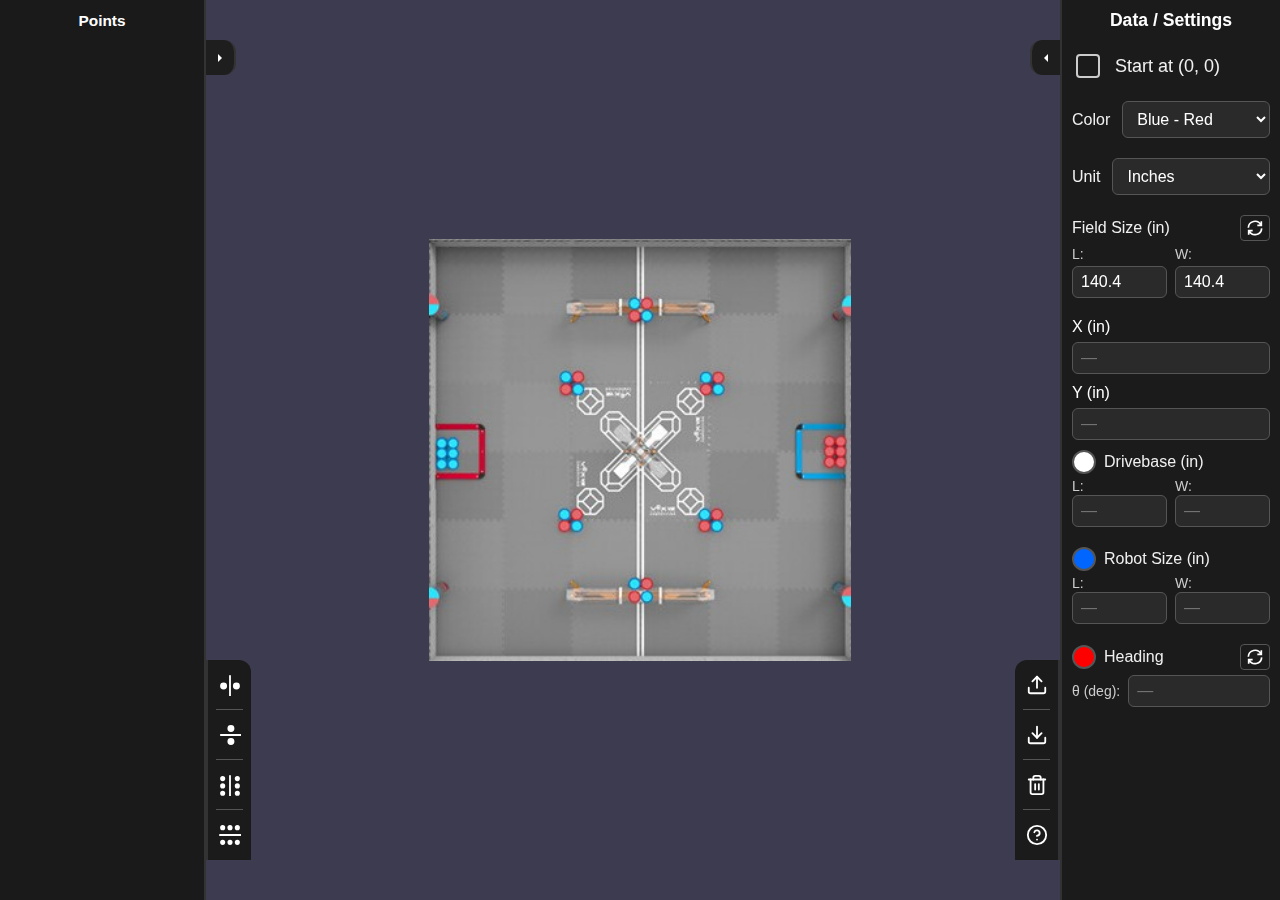
<file: index.html>
<!DOCTYPE html>
<html lang="en">
<head>
    <meta charset="UTF-8">
    <meta name="viewport" content="width=device-width, initial-scale=1.0">
    
    <title>VEX POINTS</title>
    <link rel = "stylesheet" href = "new.css">
    <link rel="icon" type="image/png" href="apo.png">

</head>
<body>
    <div id="sidebar"></div>

<div id="settingsSidebar"></div>

    <div id="header"></div>
    <script src = "new.js"></script>
</body>
</html>
</file>
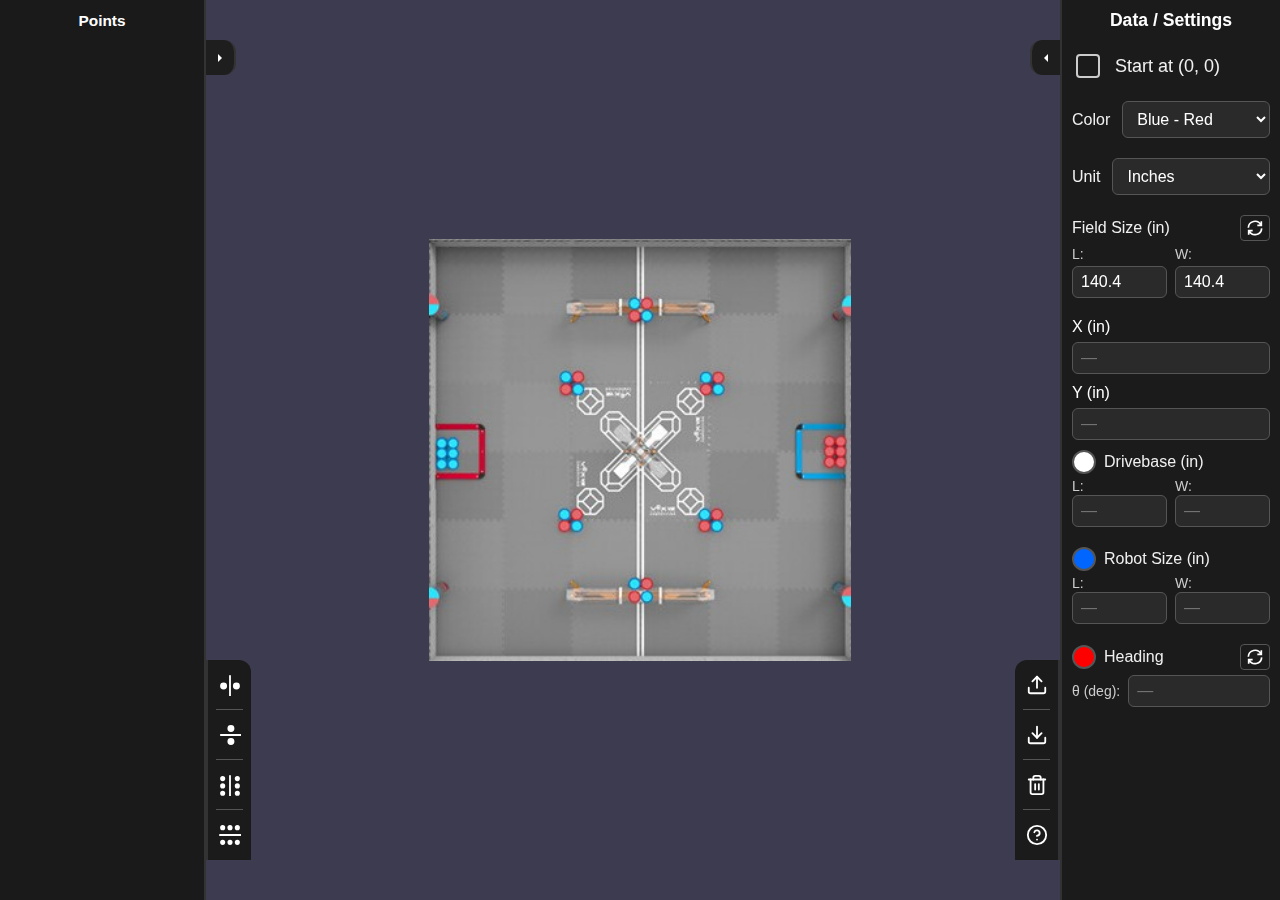
<file: new.html>
<!DOCTYPE html>
<html lang="en">
<head>
    <meta charset="UTF-8">
    <meta name="viewport" content="width=device-width, initial-scale=1.0">
    
    <title>VEX POINTS</title>
    <link rel = "stylesheet" href = "new.css">
    <link rel="icon" type="image/png" href="apo.png">

</head>
<body>
    <div id="sidebar"></div>

<div id="settingsSidebar"></div>

    <div id="header"></div>
    <script src = "new.js"></script>
</body>
</html>
</file>
<file: new.css>
body {
    background-color: #3c3b4f;

}
.curve-line {
  transition: d 0.4s ease, opacity 0.2s ease;
}

#sidebar {
  position: fixed;
  left: 0;
  top: 0;
  bottom: 0;
  width: 180px;
  background: #1e1e1e;
  color: white;
  overflow-y: auto;
  padding: 10px;
  font-family: sans-serif;
  font-size: 14px;
  border-right: 2px solid #333;
  z-index: 9999;
}

#sidebar h3 {
  font-size: 16px;
  margin-top: 0;
  margin-bottom: 10px;
  text-align: center;
}

.point-item {
  padding: 6px 8px;
  margin-bottom: 4px;
  border-radius: 6px;
  background: #2a2a2a;
  cursor: pointer;
  transition: background 0.15s;
}

.point-item:hover {
  background: #3c3c3c;
}

.point-item.selected {
  background: #4f4f4f;
  border: 1px solid #aaa;
}
#sidebar {
  width: 180px;
  background-color: #1a1a1a;
  color: white;
  padding: 12px;
  border-right: 2px solid #333;
  font-family: sans-serif;
  overflow-y: auto;
  height: 100vh;
}

#sidebar h3 {
  margin-top: 0;
  text-align: center;
  font-size: 1.1em;
  margin-bottom: 10px;
}

.point-item {
  display: flex;
  align-items: center;
  padding: 6px 8px;
  border-radius: 8px;
  
  cursor: pointer;
  transition: background 0.2s;
}

.point-item:hover {
  background: rgba(255,255,255,0.1);
}

.point-item.selected {
  background: rgba(255,255,255,0.2);
}

.color-dot {
  width: 18px;
  height: 18px;
  margin-right: 8px;
  background-size: cover;
  background-position: center;
  border-radius: 50%;
  flex-shrink: 0;
  border: 1px solid rgba(255,255,255,0.4);
}
.line-item {
  display: flex;
  align-items: center;
  margin-left: 28px;
  padding: 4px 6px;
  border-radius: 6px;
  cursor: pointer;
  transition: background 0.2s;
}

.line-item:hover {
  background: rgba(255,255,255,0.1);
}

.line-dot {
  width: 12px;
  height: 12px;
  margin-right: 8px;
  border-radius: 50%;
  flex-shrink: 0;
  border: 1px solid rgba(255,255,255,0.4);
}

.spawned-point {
  transition: none !important;
}

.queue-icon {
  width: 20px;
  height: 16px;
  display: flex;
  flex-direction: column;
  justify-content: space-between;
  cursor: grab;
  margin-left: auto;
}

.queue-icon div {
  height: 3px;
  background-color: white;
  border-radius: 2px;
}

.queue-icon:active {
  cursor: grabbing;
}


.sidebar-bar {
  display: flex;
  align-items: center;
  justify-content: space-between;
  padding: 4px 6px;
  cursor: default; /* not draggable except icon */
}



.point-item {
  cursor: default; /* can't drag unless using icon */
}


#settingsSidebar {
  position: fixed;
  top: 0;
  right: 0;
  width: 220px;
  height: 100%;
  background: rgba(25, 25, 25, 0.95);
  border-left: 2px solid rgba(255, 255, 255, 0.1);
  overflow-y: auto;
  padding: 10px;
  box-sizing: border-box;
  color: white;
  font-family: sans-serif;
}

#settingsSidebar {
  position: fixed;
  top: 0;
  right: 0;
  width: 220px;
  height: 100%;
  background: rgba(25, 25, 25, 0.95);
  border-left: 2px solid rgba(255, 255, 255, 0.1);
  overflow-y: auto;
  padding: 10px;
  box-sizing: border-box;
  color: white;
  font-family: sans-serif;
  z-index: 999999; /* push way above everything */
  pointer-events: auto; /* enable clicking */
}


.setting-item {
  margin: 20px 0;
  display: flex;
  align-items: center;
  font-size: 20px;
  color: #f0f0f0;
}

.checkbox-label {
  display: flex;
  align-items: center;
  gap: 12px;
  cursor: pointer;
  user-select: none; /* standard */
  -webkit-user-select: none; /* safari fix */
  pointer-events: auto; /* ensure it's clickable */
}

.checkbox-label input[type="checkbox"] {
  appearance: none; /* fully custom */
  -webkit-appearance: none;
  width: 24px;
  height: 24px;
  border: 2px solid #ccc;
  border-radius: 4px;
  background: transparent;
  cursor: pointer;
  position: relative;
  transition: all 0.15s ease;
}

/* Blue fill when checked */
.checkbox-label input[type="checkbox"]:checked {
  background-color: #2196f3;
  border-color: #2196f3;
}

/* Add a checkmark */
.checkbox-label input[type="checkbox"]:checked::after {
  content: "✔";
  color: white;
  font-size: 16px;
  position: absolute;
  top: 1px;
  left: 4px;
}

.checkbox-text {
  font-size: 18px;
  pointer-events: none; /* don't block checkbox */
}


.coord-input {
  width: 100%;
  background: #2a2a2a;
  border: 1px solid #555;
  border-radius: 6px;
  color: #fff;
  font-size: 16px;
  padding: 6px 8px;
  box-sizing: border-box;
}

.coord-input:focus {
  outline: none;
  border-color: #2196f3;
}

.color-dropdown {
  width: 100%;
  background: #2a2a2a;
  border: 1px solid #555;
  border-radius: 6px;
  color: #fff;
  font-size: 16px;
  padding: 8px 10px;
  cursor: pointer;
  box-sizing: border-box;
}

.color-dropdown:focus {
  outline: none;
  border-color: #2196f3;
}

.color-dropdown option {
  background: #2a2a2a;
  color: #fff;
  padding: 6px;
}

.point-item.dragging {
  opacity: 0.5;
  background: rgba(255, 255, 255, 0.3);
}

.queue-icon {
  touch-action: none; /* Better mobile support */
}


.sidebar-buttons {
  position: fixed;
  display: flex;
  flex-direction: column;
  z-index: 999998;
}

.sidebar-buttons.left {
  left: 206px;
  bottom: 40px;
  border-left: none;
  margin-left: 0;
}

.sidebar-buttons.right {
  right: 220px;
  bottom: 40px;
  
}

.sidebar-button {
  width: 45px;
  height: 50px;
  background: rgba(25, 25, 25, 0.95);
  border: none;
  cursor: pointer;
  display: flex;
  align-items: center;
  justify-content: center;
  position: relative;
  transition: background 0.2s;
}

.sidebar-button:hover {
  background: rgba(45, 45, 45, 0.95);
}

.sidebar-button svg {
  width: 22px;
  height: 22px;
  fill: none;
  stroke: white;
  stroke-width: 2;
  stroke-linecap: round;
  stroke-linejoin: round;
}

/* Rounded top for first button */
.sidebar-button:first-child {
  border-radius: 12px 12px 0 0;
}

/* Rounded bottom for last button */
.sidebar-button:last-child {
  border-radius: 0 0 0 0;
}

/* Separator lines between buttons */
.sidebar-button:not(:last-child)::after {
  content: '';
  position: absolute;
  bottom: 0;
  left: 8px;
  right: 8px;
  height: 1px;
  background: #555;
}

/* Left sidebar buttons adjustment */
.sidebar-buttons.left .sidebar-button {
  border-left: 2px solid #333;
}

.sidebar-buttons.left .sidebar-button:first-child {
  border-radius: 0 12px 0 0;
}

/* Right sidebar buttons adjustment */
.sidebar-buttons.right .sidebar-button {
  border-right: 2px solid rgba(255, 255, 255, 0.1);
}

.sidebar-buttons.right .sidebar-button:first-child {
  border-radius: 12px 0 0 0;
}

/* Top-left collapse button */
.collapse-button {
  position: fixed;
  top: 40px;
  left: 206px;
  width: 30px;
  height: 35px;
  background: #1e1e1e;
  border: none;
  border-right: 2px solid #333;
  border-radius: 0 12px 12px 0;
  cursor: pointer;
  display: flex;
  align-items: center;
  justify-content: center;
  z-index: 999998;
  transition: background 0.2s;
}

.collapse-button:hover {
  background: #2a2a2a;
}

.collapse-button svg {
  width: 16px;
  height: 16px;
  fill: white;
}

/* Point icons styling */
.sidebar-button .point-icon {
  fill: white;
  stroke: white;
}

.sidebar-button .point-icon circle {
  fill: white;
}

.sidebar-button .point-icon line {
  stroke: white;
  stroke-width: 2;
}

.data-sidebar {
  position: fixed;
  left: 206px;
  top: 0;
  width: 206px;
  height: 100vh;
  background-color: #1a1a1a;
  color: white;
  overflow-y: auto;
  padding: 12px;
  font-family: sans-serif;
  font-size: 14px;
  border-right: 2px solid #333;
  z-index: 9998;
  display: none;
}

.data-sidebar h3 {
  font-size: 16px;
  margin-top: 0;
  margin-bottom: 10px;
  text-align: center;
}

#settingsSidebar h3 {
  font-size: 16px;
  margin-top: 0;
  margin-bottom: 10px;
  text-align: center;
  margin-top: 0;
  text-align: center;
  font-size: 1.1em;
  margin-bottom: 10px;
}



.data-item {
  padding: 8px;
  margin-bottom: 6px;
  border-radius: 6px;
  background: #2a2a2a;
  display: flex;
  flex-direction: column;
  gap: 4px;
}

.data-item.point-data {
  padding: 8px 8px;
  margin-bottom: 4px;
  border-radius: 6px;
  background: #2a2a2a;
  /* cursor: pointer;
  transition: background 0.15s; */
}



.data-item.line-data {
  display: flex;
  align-items: center;
  /* margin-left: 28px; */
  padding: 4px 6px;
  border-radius: 6px;
  background: #1a1a1a;
}



.data-label {
  font-weight: bold;
  font-size: 13px;
  color: #ccc;
}

.coord-display, .length-display {
  font-size: 12px;
  font-family: 'Courier New', monospace;
}

.x-coord {
  color: #ff5555;
  font-weight: bold;
}

.y-coord {
  color: #5599ff;
  font-weight: bold;
}

.sidebar-buttons.left {
  transition: left 0.3s ease;
}

.collapse-button {
  transition: left 0.3s ease;
}

.reset-field-btn {
  background: transparent;
  border: 1px solid #555;
  border-radius: 4px;
  color: white;
  cursor: pointer;
  padding: 4px 6px;
  display: flex;
  align-items: center;
  justify-content: center;
  transition: background 0.2s, border-color 0.2s;
}

.reset-field-btn:hover {
  background: rgba(33, 150, 243, 0.2);
  border-color: #2196f3;
}

.reset-field-btn svg {
  display: block;
}

.refresh-icon {
  display: flex;
  align-items: center;
  cursor: pointer;
  opacity: 0;
  transition: opacity 0.2s;
  color: white;
}

  .color-circle {
    width: 20px;
    height: 20px;
    border-radius: 50%;
    cursor: pointer;
    border: 2px solid #555;
    transition: transform 0.15s, box-shadow 0.15s;
    flex-shrink: 0;
  }
  
  .color-circle:hover {
    transform: scale(1.1);
    box-shadow: 0 0 8px rgba(255, 255, 255, 0.3);
  }
  
  .color-circle-container {
    display: flex;
    align-items: center;
    gap: 8px;
  }

  .flag-item {
  display: flex;
  align-items: center;
  margin-left: 28px;
  padding: 4px 6px;
  border-radius: 6px;
  cursor: pointer;
  transition: background 0.2s;
}

.flag-item:hover {
  background: rgba(255,255,255,0.1);
}

.flag-item img {
  flex-shrink: 0;
}

.flag-item span {
  margin-left: 0;
}

/* Right collapse button */
.collapse-button-right {
  position: fixed;
  top: 40px;
  right: 220px;
  width: 30px;
  height: 35px;
  background: #1e1e1e;
  border: none;
  border-left: 2px solid rgba(255, 255, 255, 0.1);
  border-radius: 12px 0 0 12px;
  cursor: pointer;
  display: flex;
  align-items: center;
  justify-content: center;
  z-index: 999998;
  transition: background 0.2s, right 0.3s ease;
}

.collapse-button-right:hover {
  background: #2a2a2a;
}

.collapse-button-right svg {
  width: 16px;
  height: 16px;
  fill: white;
}

/* Right extra sidebar */
.right-extra-sidebar {
  position: fixed;
  right: 220px;
  top: 0;
  width: 250px;
  height: 100vh;
  background-color: #1a1a1a;
  color: white;
  overflow-y: auto;
  padding: 12px;
  font-family: sans-serif;
  font-size: 14px;
  border-left: 2px solid rgba(255, 255, 255, 0.1);
  z-index: 9998;
  display: none;
  box-sizing: border-box;
}

.right-extra-sidebar h3 {
  font-size: 16px;
  margin-top: 0;
  margin-bottom: 15px;
  text-align: center;
}

/* Timeout section */
.timeout-section {
  margin-bottom: 20px;
}

.timeout-label-container {
  display: flex;
  align-items: center;
  justify-content: space-between;
  margin-bottom: 8px;
}

.timeout-label {
  font-size: 16px;
  color: #f0f0f0;
}

.timeout-input-container {
  display: flex;
  align-items: center;
  gap: 8px;
}

.delay-label {
  font-size: 14px;
  color: #ccc;
  white-space: nowrap;
}

.timeout-input {
  flex: 1;
  max-width: 80px; /* Shorten the input box */
  background: #2a2a2a;
  border: 1px solid #555;
  border-radius: 6px;
  color: #fff;
  font-size: 16px;
  padding: 6px 8px;
  box-sizing: border-box;
}

.timeout-input:focus {
  outline: none;
  border-color: #2196f3;
}

/* Custom code section */
.custom-code-section {
  margin-top: 20px;
}

.custom-code-label {
  font-size: 16px;
  color: #f0f0f0;
  margin-bottom: 8px;
  display: block;
}

.custom-code-textarea {
  width: 100%;
  min-height: 200px;
  background: #2a2a2a;
  border: 1px solid #555;
  border-radius: 6px;
  color: #fff;
  font-family: 'Courier New', monospace;
  font-size: 13px;
  padding: 10px;
  box-sizing: border-box;
  resize: vertical;
  line-height: 1.5;
}

.custom-code-textarea:focus {
  outline: none;
  border-color: #2196f3;
}

/* Basic C++ syntax highlighting colors */
/* .custom-code-textarea::placeholder {
  color: #888;
} */

/* Adjust right sidebar buttons when extra sidebar is open */
.sidebar-buttons.right {
  transition: right 0.3s ease;
}

/* Empty state message */
.empty-state {
  text-align: center;
  color: #888;
  padding: 40px 20px;
  font-size: 14px;
}

.delay-value {
  color: #bb86fc; /* Purple color for delay */
}

.code-editor-wrapper {
  position: relative;
  width: 100%;
  min-height: 200px;
  background: #1e1e1e;
  border: 1px solid #555;
  border-radius: 6px;
  overflow: hidden;
}
.code-highlight {
  position: absolute;
  top: 0;
  left: 0;
  right: 0;
  bottom: 0;
  margin: 0;
  padding: 10px;
  pointer-events: none;
  white-space: pre-wrap;
  word-wrap: break-word;
  font-family: 'Courier New', monospace;
  font-size: 13px;
  line-height: 1.5;
  background: transparent;
  overflow: hidden;
  color: #fff; /* Base color for unhighlighted text */
}

.custom-code-textarea {
  position: relative;
  width: 100%;
  min-height: 200px;
  background: transparent;
  border: none;
  color: transparent; /* Make text transparent so syntax highlighting shows */
  caret-color: #fff; /* Keep cursor visible */
  font-family: 'Courier New', monospace;
  font-size: 13px;
  padding: 10px;
  box-sizing: border-box;
  resize: vertical;
  line-height: 1.5;
  z-index: 1;
  outline: none;
}

.custom-code-textarea::selection {
  background: rgba(255, 255, 255, 0.2); /* Make selections visible */
}

.custom-code-textarea:focus {
  outline: none;
}

.data-sidebar {
  position: fixed;
  left: 206px;
  top: 0;
  width: 206px;
  height: 100vh;
  background-color: #1a1a1a;
  color: white;
  overflow-y: auto;
  padding: 12px;
  font-family: sans-serif;
  font-size: 14px;
  border-right: 2px solid #333;
  z-index: 9998;
  display: none;
  pointer-events: auto; /* ADD THIS */
}

.right-extra-sidebar {
  position: fixed;
  right: 220px;
  top: 0;
  width: 250px;
  height: 100vh;
  background-color: #1a1a1a;
  color: white;
  overflow-y: auto;
  padding: 12px;
  font-family: sans-serif;
  font-size: 14px;
  border-left: 2px solid rgba(255, 255, 255, 0.1);
  z-index: 9998;
  display: none;
  box-sizing: border-box;
  pointer-events: auto; /* ADD THIS */
}

.icon {
  display: none !important;
}
</file>
